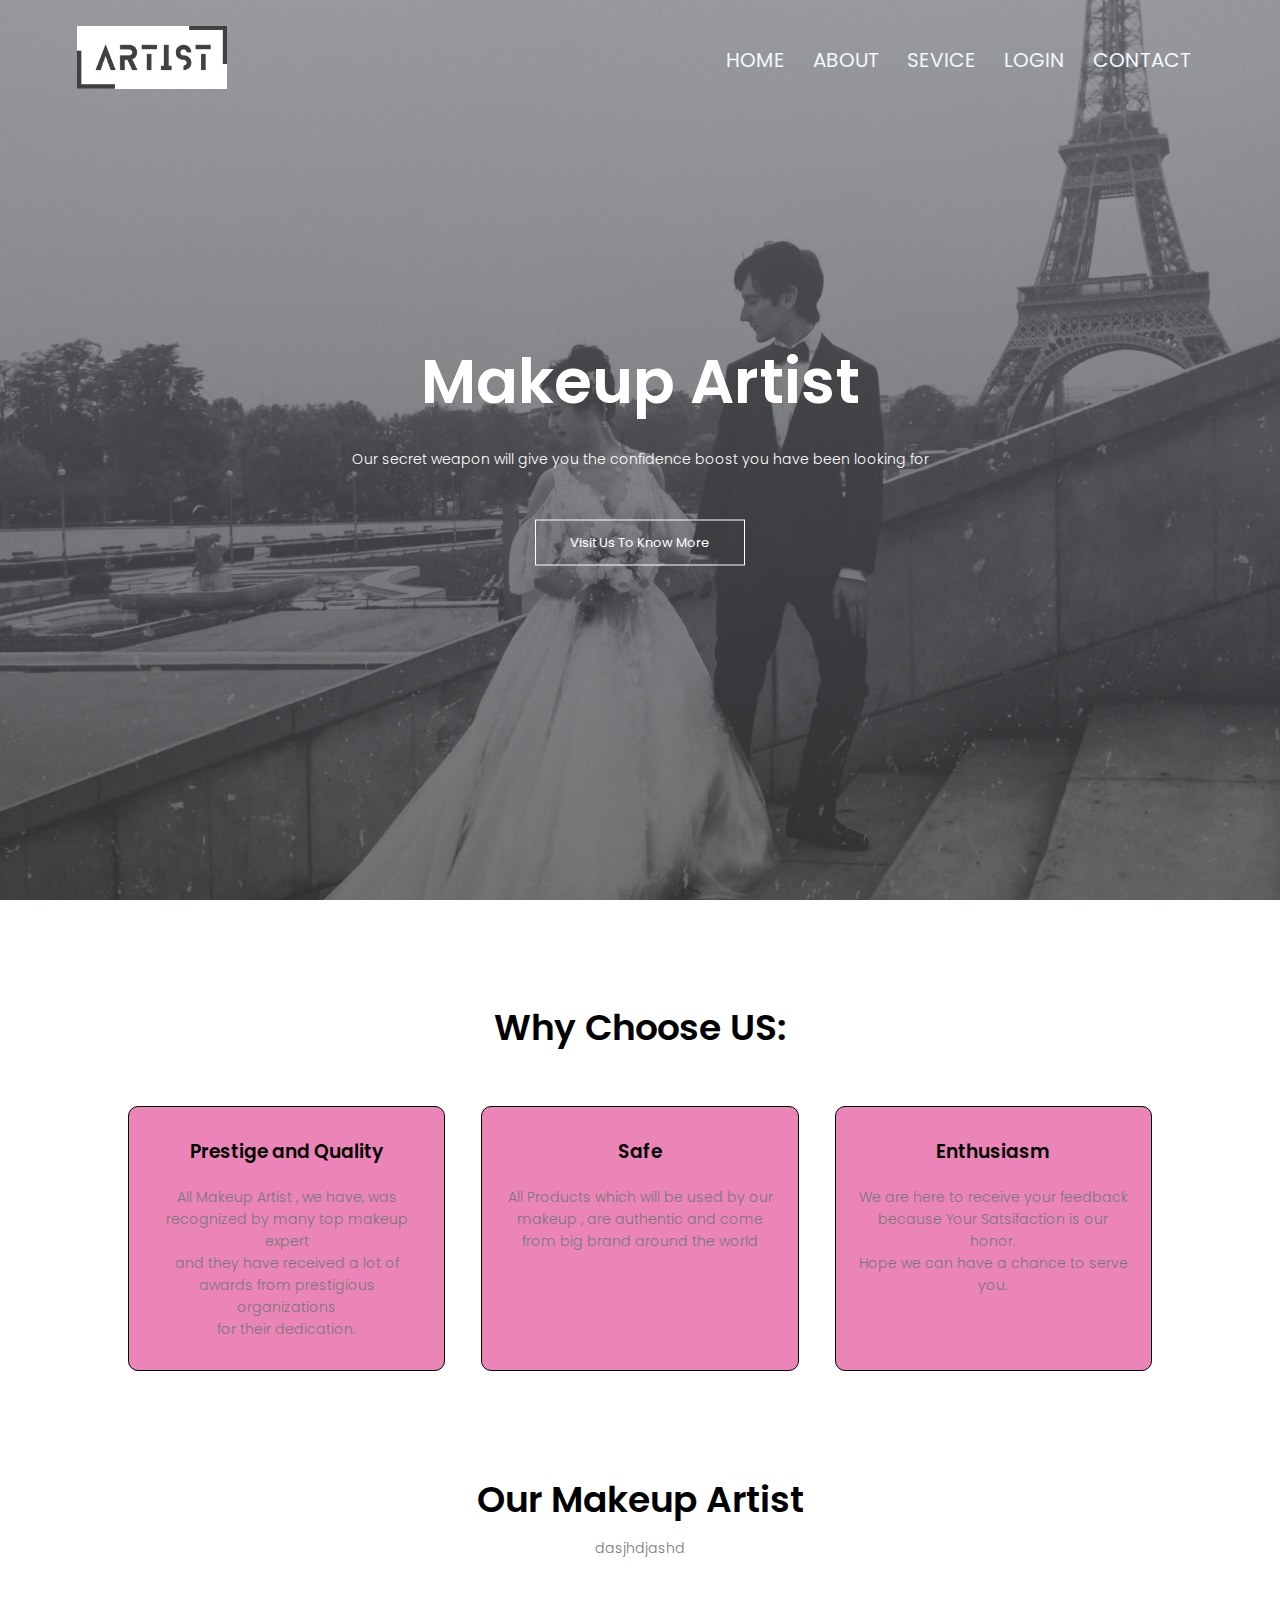
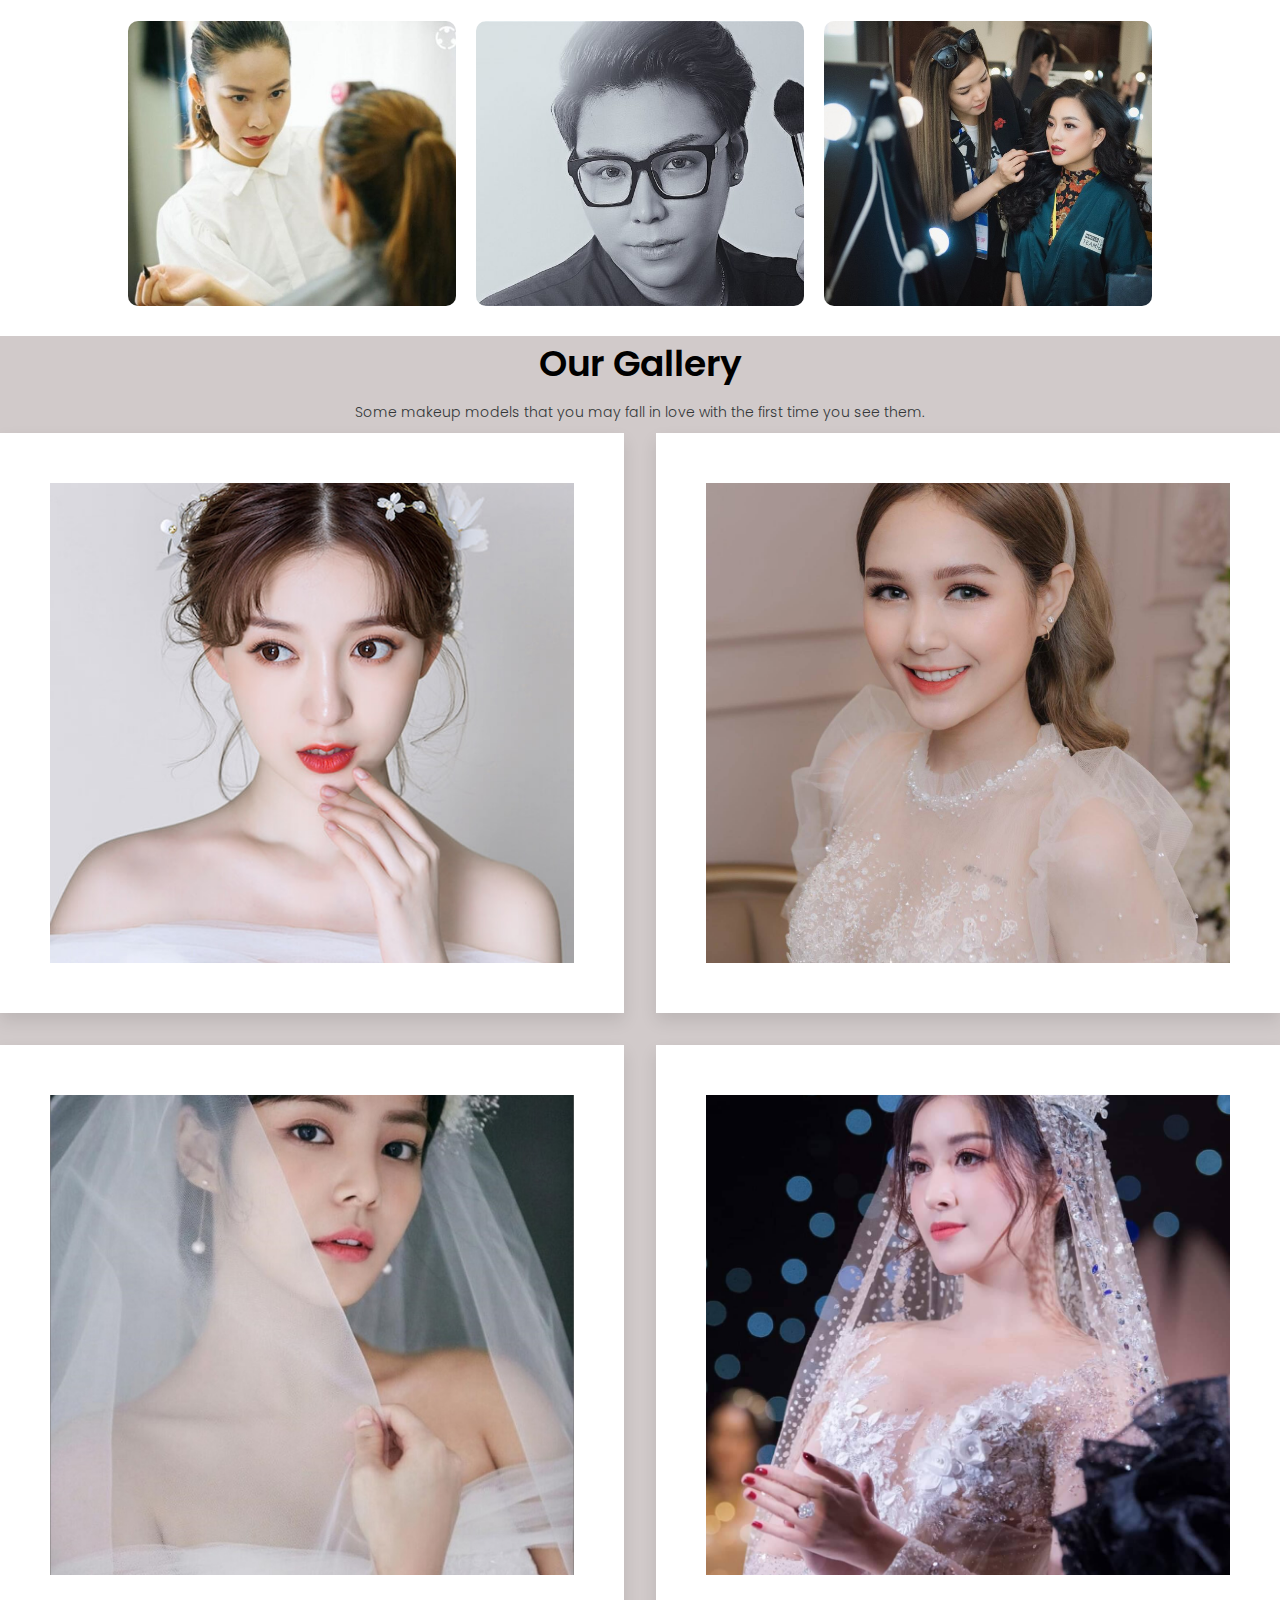
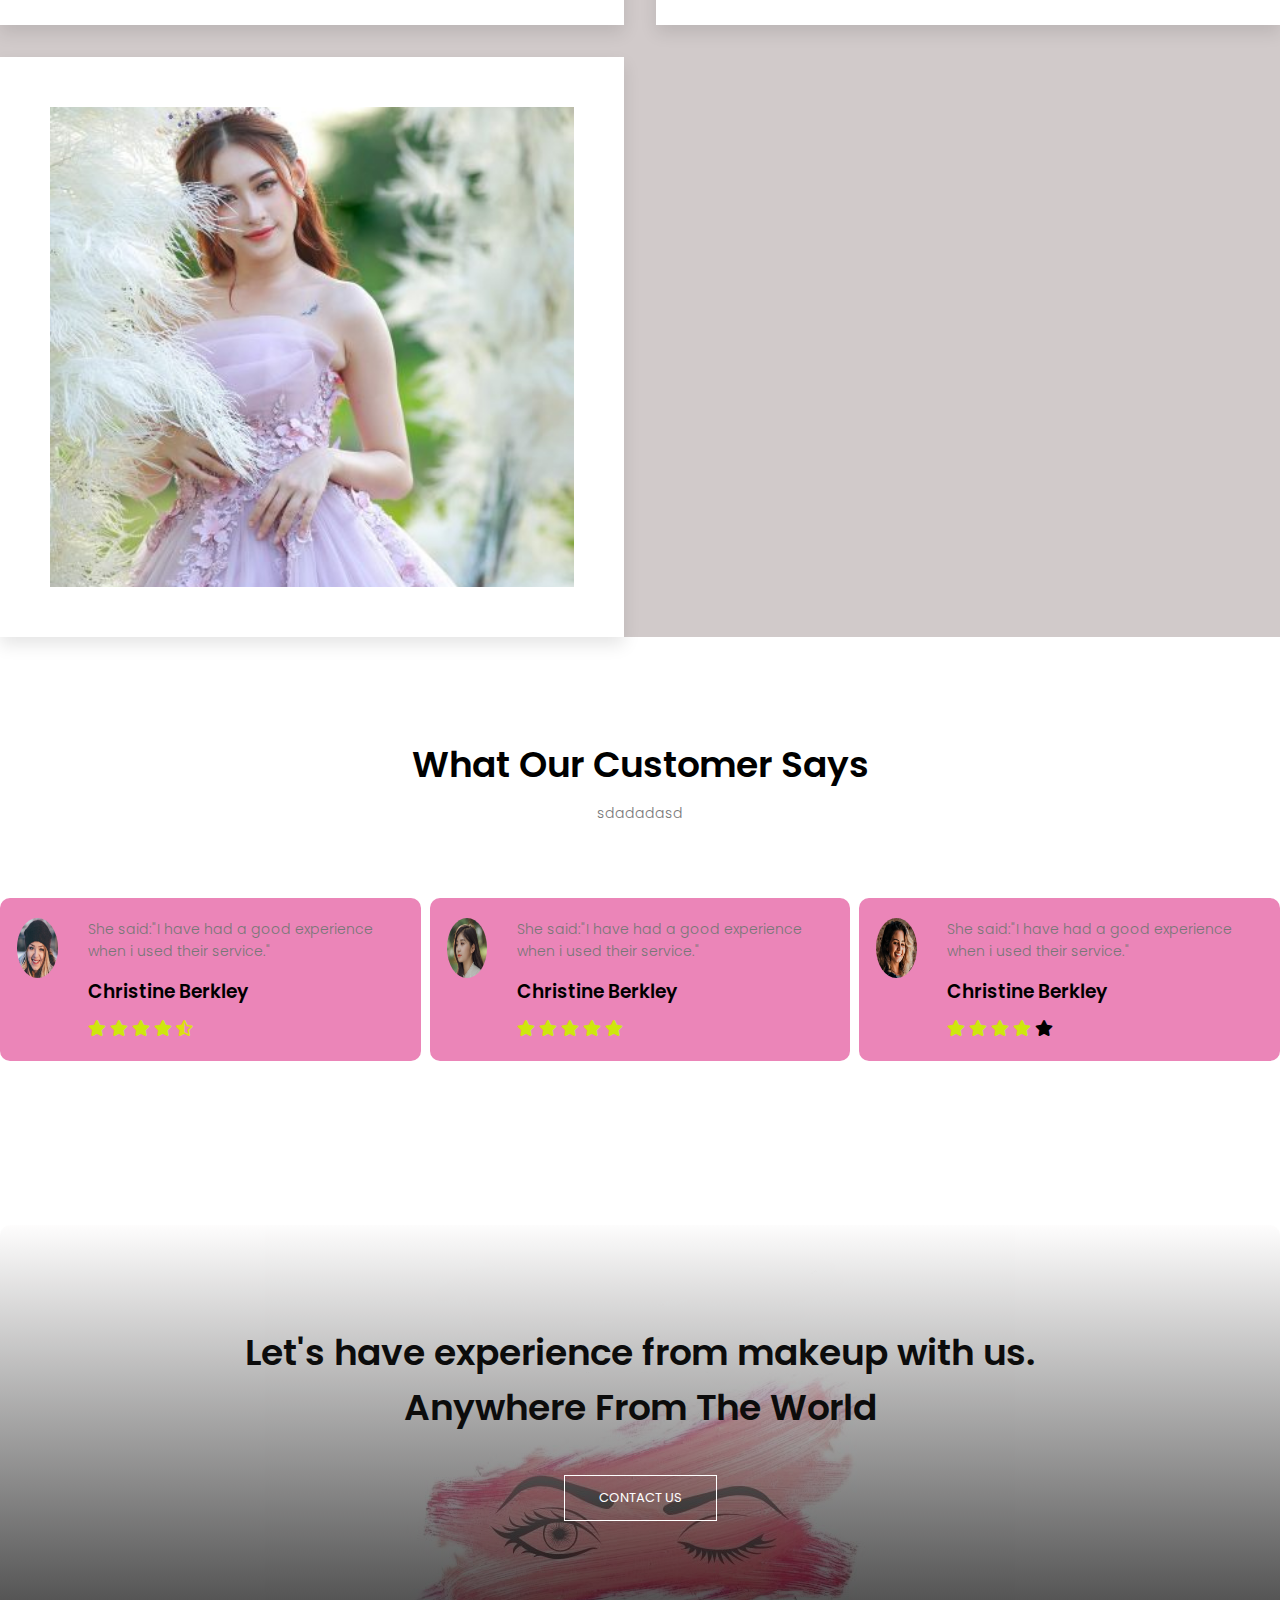
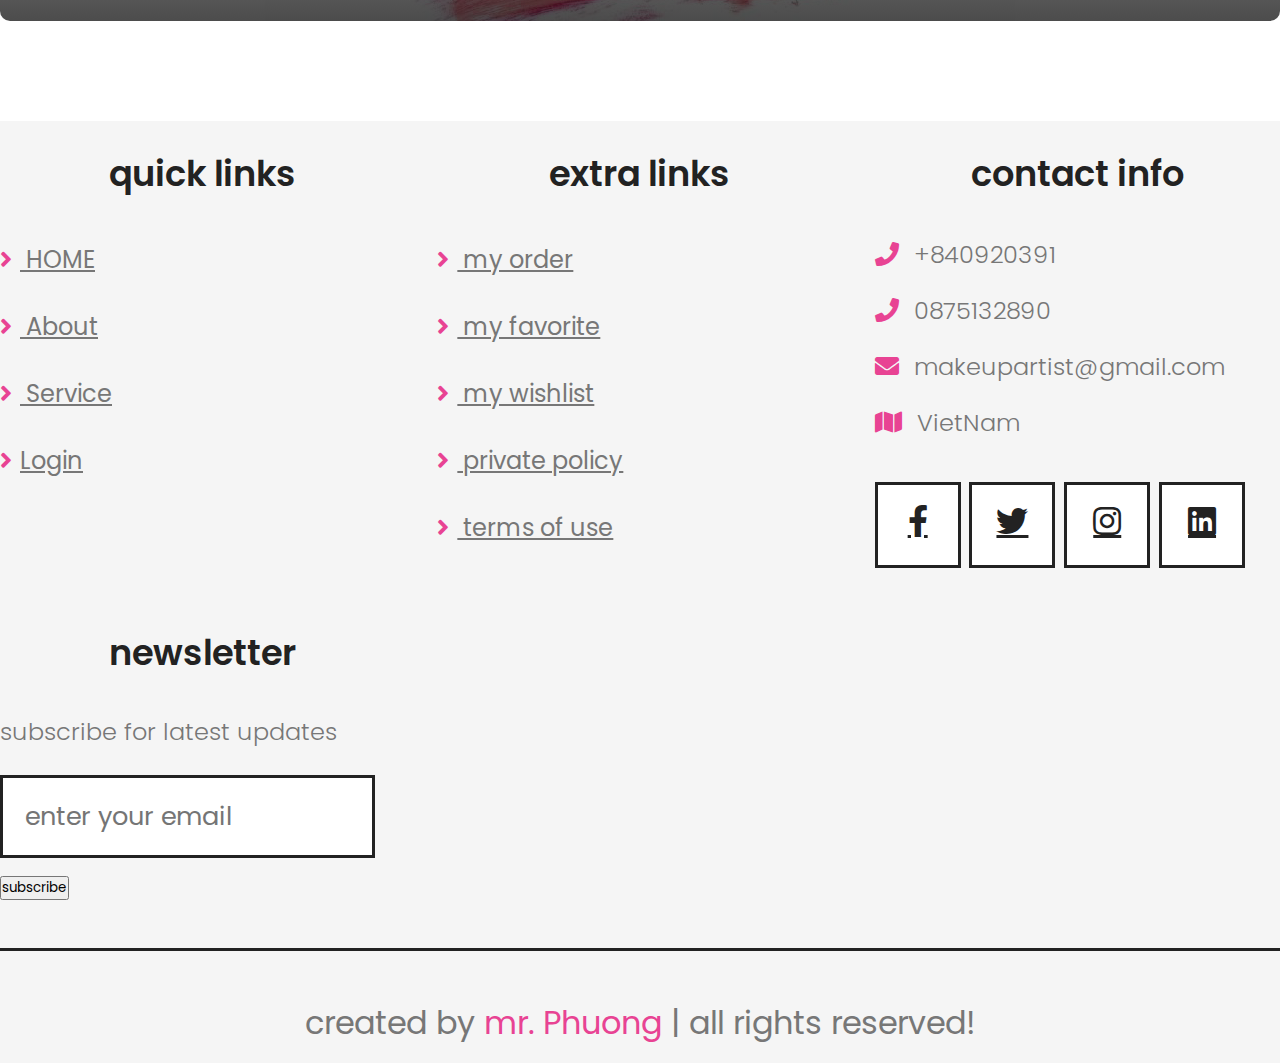
<file: project 1/1.html>
<!DOCTYPE html>
<html lang="en">

<head>
    <meta charset="UTF-8">
    <meta name="viewport" content="width=device-width, initial-scale=1.0">
    <title>Document</title>
    <link rel="stylesheet" href="1.css">
    <link rel="preconnect" href="https://fonts.googleapis.com">
    <link rel="preconnect" href="https://fonts.gstatic.com" crossorigin>
    <link href="https://fonts.googleapis.com/css2?family=Poppins:ital,wght@0,300;0,600;0,700;1,400&display=swap"
        rel="stylesheet">
    <link rel="stylesheet" href="https://cdnjs.cloudflare.com/ajax/libs/font-awesome/5.15.4/css/all.min.css" />

</head>

<body>
    <section class="header">
        <nav>
            <a href="index.html"><img src="img/logo-3.png"></a>
            <div class="nav-links" id="navLinks">
                <i class="fas fa-window-close fa-lg" style="color: #dbdfe9;" onclick="hideMenu()"></i>
                <ul>
                    <li><a href="">HOME</a></li>
                    <li><a href="">ABOUT</a></li>
                    <li><a href="">SEVICE</a></li>
                    <li><a href="">LOGIN</a></li>
                    <li><a href="">CONTACT</a></li>
                </ul>
            </div>
            <i class="fas fa-bars fa-lg" style="color: #d9dee7;" onclick="showMenu()"></i>
        </nav>
        <div class="text-box">
            <h1>Makeup Artist</h1>
            <p>Our secret weapon will give you the confidence boost you have been looking for</p>
            <a href="" class="hero-btn">Visit Us To Know More</a>
        </div>
    </section>
    <script>
        var navlinks = document.getElementById("navLinks");
        function showMenu() {
            navLinks.style.right = "0";
        }
        function hideMenu() {
            navLinks.style.right = "-200px"
        }
    </script>
    <!-- SEVICE -->
    <section class="service">
        <h1> Why Choose US:</h1>

        <div class="row">
            <div class="service-col">
                <h3>Prestige and Quality</h3>
                <p>All Makeup Artist , we have, was recognized by many top makeup expert<br> and they have received a
                    lot of awards from
                    prestigious organizations<br> for their dedication.</p>
            </div>
            <div class="service-col">
                <h3>Safe</h3>
                <p>All Products which will be used by our makeup , are authentic and come from big brand around the
                    world </p>
            </div>
            <div class="service-col">
                <h3>Enthusiasm</h3>
                <p>We are here to receive your feedback because Your Satsifaction is our honor.<br>
                    Hope we can have a chance to serve you.
                </p>
            </div>
        </div>
    </section>
    <!--Artist-->
    <section class="artist">
        <h1>Our Makeup Artist</h1>
        <p>dasjhdjashd</p>
        <div class="row">
            <div class="artist-col">
                <img src="img/team-1.jpg">
                <div class="layer">
                    <h3>Quách Ánh</h3>
                </div>
            </div>
            <div class="artist-col">
                <img src="img/team-2.jpg">
                <div class="layer">
                    <h3>Quân Bee</h3>
                </div>
            </div>
            <div class="artist-col">
                <img src="img/team-3.jpg">
                <div class="layer">
                    <h3>Linh Jace</h3>
                </div>
            </div>
        </div>

    </section>

    <!--Gallery-->
    <section class="gallery">

        <h1>Our Gallery</h1>
        <p>Some makeup models that you may fall in love with the first time you see them.</p>
        <div class="lightbox">
            <a href="images/img-11.jpg"><img src="img/img-11.jpg" alt=""></a>
            <a href="images/img-22.jpg"><img src="img/img-22.jpg" alt=""></a>
            <a href="images/img-33.jpg"><img src="img/img-33.jpg" alt=""></a>
            <a href="images/img-44.jpg"><img src="img/img-44.jpg" alt=""></a>
            <a href="images/img-66.jpg"><img src="img/img-66.jpg" alt=""></a>
        </div>

    </section>

    <!--Reviews-->
    <section class="reviews">
        <h1>What Our Customer Says</h1>
        <p>sdadadasd</p>
        <div class="row">
            <div class="review-col">
                <img src="img/pic-2.png">
                <div>
                    <p>
                        She said:"I have had a good experience when i used their service."</p>
                    <h3>Christine Berkley</h3>
                    <i class="fas fa-star" style="color: #cee70d;"></i>
                    <i class="fas fa-star" style="color: #cee70d;"></i>
                    <i class="fas fa-star" style="color: #cee70d;"></i>
                    <i class="fas fa-star" style="color: #cee70d;"></i>
                    <i class="fas fa-star-half-alt" style="color: #dde010;"></i>
                </div>
            </div>
            <div class="review-col">
                <img src="img/pic-6.png">
                <div>
                    <p>
                        She said:"I have had a good experience when i used their service."</p>
                    <h3>Christine Berkley</h3>
                    <i class="fas fa-star" style="color: #cee70d;"></i>
                    <i class="fas fa-star" style="color: #cee70d;"></i>
                    <i class="fas fa-star" style="color: #cee70d;"></i>
                    <i class="fas fa-star" style="color: #cee70d;"></i>
                    <i class="fas fa-star" style="color: #cee70d;"></i>
                </div>
            </div>
            <div class="review-col">
                <img src="img/pic-4.png">
                <div>
                    <p>
                        She said:"I have had a good experience when i used their service."
                    <h3>Christine Berkley</h3>
                    <i class="fas fa-star" style="color: #cee70d;"></i>
                    <i class="fas fa-star" style="color: #cee70d;"></i>
                    <i class="fas fa-star" style="color: #cee70d;"></i>
                    <i class="fas fa-star" style="color: #cee70d;"></i>
                    <i class="fas fa-star"></i>
                    </p>
                </div>
            </div>
        </div>
    </section>


    <!---call to action-->
    <section class="cta">
        <h1>Let's have experience from makeup with us.<br>
            Anywhere From The World</h1>
        <a href="" class="hero-btn">CONTACT US</a>
    </section>

    <!--footer-->
    <section class="footer">

        <div class="box-container">

            <div class="box">
                <h3>quick links</h3>
                <a class="link" href="#home"> <i class="fas fa-angle-right"></i> HOME</a>
                <a class="link" href=""> <i class="fas fa-angle-right"></i> About</a>
                <a class="link" href=""> <i class="fas fa-angle-right"></i> Service</a>
                <a class="link" href=""> <i class="fas fa-angle-right"></i>Login </a>

            </div>

            <div class="box">
                <h3>extra links</h3>
                <a href="#" class="link"> <i class="fas fa-angle-right"></i> my order </a>
                <a href="#" class="link"> <i class="fas fa-angle-right"></i> my favorite </a>
                <a href="#" class="link"> <i class="fas fa-angle-right"></i> my wishlist </a>
                <a href="#" class="link"> <i class="fas fa-angle-right"></i> private policy </a>
                <a href="#" class="link"> <i class="fas fa-angle-right"></i> terms of use </a>
            </div>

            <div class="box">
                <h3>contact info</h3>
                <p> <i class="fas fa-phone"></i> +840920391 </p>
                <p> <i class="fas fa-phone"></i> 0875132890 </p>
                <p> <i class="fas fa-envelope"></i> makeupartist@gmail.com </p>
                <p> <i class="fas fa-map"></i> VietNam </p>
                <div class="share">
                    <a href="#" class="fab fa-facebook-f"></a>
                    <a href="#" class="fab fa-twitter"></a>
                    <a href="#" class="fab fa-instagram"></a>
                    <a href="#" class="fab fa-linkedin"></a>
                </div>
            </div>

            <div class="box">
                <h3>newsletter</h3>
                <p>subscribe for latest updates</p>
                <form action="">
                    <input type="email" name="" placeholder="enter your email" id="" class="email">
                    <input type="submit" value="subscribe" class="btn">
                </form>
            </div>

        </div>

        <div class="credit"> created by <span>mr. Phuong</span> | all rights reserved! </div>

    </section>

    <!-- footer section ends -->




</body>

</html>
</file>
<file: project 1/1.css>
* {
    margin     : 0;
    padding    : 0;
    font-family: 'Poppins', sans-serif;
}

.header {
    min-height         : 100vh;
    width              : 100%;
    background-image   : linear-gradient(rgba(114, 116, 122, 0.7), rgba(67, 68, 71, 0.7)), url(img/img-1.jpg);
    background-position: center;
    background-size    : cover;
}

nav {
    display        : flex;
    padding        : 2% 6%;
    justify-content: space-between;
    align-items    : center;
}

nav img {
    width: 150px;
}

.nav-links {
    flex      : 1;
    text-align: right;
}

.nav-links ul li {
    list-style: none;
    display   : inline-block;
    padding   : 8px 12px;
    position  : relative;
}

.nav-links ul li a {
    color          : aliceblue;
    text-decoration: none;
    font-size      : 20px;
}

.nav-links ul li::after {
    content   : '';
    width     : 0%;
    height    : 2px;
    background: #c0473e;
    display   : block;
    margin    : auto;
    transition: 0;
}

.nav-links ul li:hover::after {
    width: 100%;

}

.text-box {
    width     : 90%;
    color     : #fff;
    position  : absolute;
    top       : 50%;
    left      : 50%;
    transform : translate(-50%, -50%);
    text-align: center;
}

.text-box h1 {
    font-size: 62px;
}

.text-box p {
    margin: 10px 0 40px;
    color : #fff
}

.hero-btn {
    display        : inline-block;
    text-decoration: none;
    color          : #fff;
    border         : 1px solid #fff;
    padding        : 12px 34px;
    font-size      : 13px;
    background     : transparent;
    position       : relative;
    cursor         : pointer;
}

.hero-btn:hover {
    border    : 1px solid #ee1f52;
    background: #df226a;
    transition: 1s;
}

nav .fas {
    display: none;
}

@media(max-width:700px) {
    .text-box h1 {
        font-size: 20px;
    }

    .nav-links ul li {
        display: block;
    }

    .nav-links {
        position  : absolute;
        background: #333738;
        height    : 100vh;
        width     : 290px;
        top       : 0;
        right     : -200px;
        text-align: left;
        z-index   : 2;
        transition: 1s;
    }

    nav .fas {
        display  : block;
        color    : #e7e0e0;
        margin   : 5px;
        font-size: 22px;
        cursor   : pointer;
    }

    .nav-links ul {
        padding    : 25px;
        line-height: 50px;
    }
}

/*-----Service-----*/

.service {
    width      : 80%;
    margin     : auto;
    text-align : center;
    padding-top: 100px;
}

h1 {
    font-size  : 36px;
    font-weight: 600;
}

p {
    color      : #777;
    font-size  : 14px;
    font-weight: 300;
    line-height: 22px;
    padding    : 10px;
}

.row {
    margin-top     : 5%;
    display        : flex;
    justify-content: space-between;
}

.service-col {
    flex-basis   : 31%;
    background   : #eb85b8;
    border-radius: 10px;
    margin-bottom: 5%;
    padding      : 20px 12px;
    box-sizing   : border-box;
    transition   : 0.5s;
    border       : 1px solid black;
}

h3 {
    text-align : center;
    font-weight: 600;
    margin     : 10px 0;
}

.service {
    background       : url(https://heygoldie.com/blog/wp-content/uploads/2021/03/makeup-quotes-1.jpg);
    background-repeat: no-repeat;
    background-size  : 40%;
}

.service-col:hover {
    box-shadow: 0 0 20px 1px rgba(0, 0, 0, 0.2);
}

@media(max-width: 700px) {
    .row {
        flex-direction: column;
    }
}

/*--------artist-------*/
.artist {
    width      : 80%;
    margin     : auto;
    text-align : center;
    padding-top: 50px;
    background :
        back
}

.artist-col {
    flex-basis   : 32%;
    border-radius: 10px;
    margin-bottom: 30px;
    position     : relative;
    overflow     : hidden;
}

.artist-col img {
    height: 100%;
    width : 100%;

    object-fit: cover;
}

.layer {
    background: transparent;
    height    : 100%;
    width     : 100%;
    position  : absolute;
    top       : 0;
    left      : 0;
    transition: 0.5s;
}

.layer:hover {
    background: rgba(12, 11, 12, 0.842);
}

.layer h3 {
    width      : 100%;
    font-weight: 500;
    color      : #ecdcdc;
    font-size  : 26px;
    bottom     : 0;
    left       : 50%;
    transform  : translateX(-50%);
    position   : absolute;
    opacity    : 0;
    transition : 0.5s;
}

.layer:hover h3 {
    bottom : 49%;
    opacity: 1;
}

.gallery {
    background: #d1caca;
    text-align: center;
}

.gallery p {
    color: #333738;
}

.gallery .lightbox {
    display              : -ms-grid;
    display              : grid;
    -ms-grid-columns     : (minmax(31rem, 1fr))[auto-fit];
    grid-template-columns: repeat(auto-fit, minmax(31rem, 1fr));
    gap                  : 2rem;
}

.gallery .lightbox a {
    height            : 30rem;
    overflow          : hidden;
    border            : 50px solid #fff;
    -webkit-box-shadow: 0 0.5rem 1rem rgba(0, 0, 0, 0.1);
    box-shadow        : 0 0.5rem 1rem rgba(0, 0, 0, 0.1);
}

.gallery .lightbox a:hover img {
    -webkit-transform: scale(1.1);
    transform        : scale(1.1);
}

.gallery .lightbox a img {
    height       : 100%;
    width        : 100%;
    -o-object-fit: cover;
    object-fit   : cover;
}

/*------reviews-------*/
.reviews {
    width      : 100%;
    margin     : auto;
    padding-top: 100px;
    text-align : center;

}

.review-col {
    flex-basis   : 31%;
    border-radius: 10px;
    margin-bottom: 5%;
    text-align   : left;
    background   : #eb85b8;
    padding      : 20px 12px;
    display      : flex;
}

.review-col img {
    height       : 60px;
    margin-left  : 5px;
    margin-right : 30px;
    border-radius: 50%;
    position     : relative;
    overflow     : hidden;
}

.review-col p {
    padding: 0;
}

.review-col h3 {
    margin-top: 15px;
    text-align: left;
}

/*------ call to action-----*/
.cta {
    margin             : 100px auto;
    width              : 100%;
    background-image   : linear-gradient(rgba(253, 252, 252, 0.7), rgba(0, 0, 0, 0.7)), url(img/banner1.jpg);
    background-position: center;
    background-size    : auto;
    border-radius      : 10px;
    text-align         : center;
    padding            : 100px 0;
    background-repeat  : no-repeat;
}

.cta h1 {
    color        : #0c0c0c;
    margin-bottom: 40px;
    padding      : 0;
}

/*----footer-----*/
.footer {
    background: #f5f5f5;
}

.footer .box-container {
    display              : -ms-grid;
    display              : grid;
    -ms-grid-columns     : (minmax(25rem, 1fr))[auto-fit];
    grid-template-columns: repeat(auto-fit, minmax(25rem, 1fr));
    gap                  : 2rem;
}

.footer .box-container .box h3 {
    font-size: 2.2rem;
    color    : #222;
    padding  : 1rem 0;
}

.footer .box-container .box .link {
    padding  : 1rem 0;
    display  : block;
    font-size: 1.5rem;
    color    : #777;
}

.footer .box-container .box .link i {
    padding-right: .5rem;
    color        : #e84393;
}

.footer .box-container .box .link:hover {
    color: #e84393;
}

.footer .box-container .box .link:hover i {
    padding-right: 2rem;
}

.footer .box-container .box p {
    font-size: 1.5rem;
    color    : #777;
    padding  : 1rem 0;
}

.footer .box-container .box p i {
    padding-right: .5rem;
    color        : #e84393;
}

.footer .box-container .box .share {
    margin-top: 2rem;
}

.footer .box-container .box .share a {
    height      : 5rem;
    width       : 5rem;
    background  : #fff;
    border      : 0.2rem solid #222;
    font-size   : 2rem;
    line-height : 4.5rem;
    color       : #222;
    text-align  : center;
    margin-right: .3rem;
}

.footer .box-container .box .share a:hover {
    background: #e84393;
    color     : #fff;
}

.footer .box-container .box form .email {
    width         : 80%;
    border        : 0.2rem solid #222;
    padding       : 1.2rem 1.4rem;
    font-size     : 1.6rem;
    color         : #777;
    text-transform: none;
    margin        : 1rem 0;
}

.footer .credit {
    text-align : center;
    font-size  : 2rem;
    margin-top : 3rem;
    padding    : 1rem;
    border-top : 0.2rem solid #222;
    padding-top: 3rem;
    color      : #777;
}

.footer .credit span {
    color: #e84393;
}
</file>
